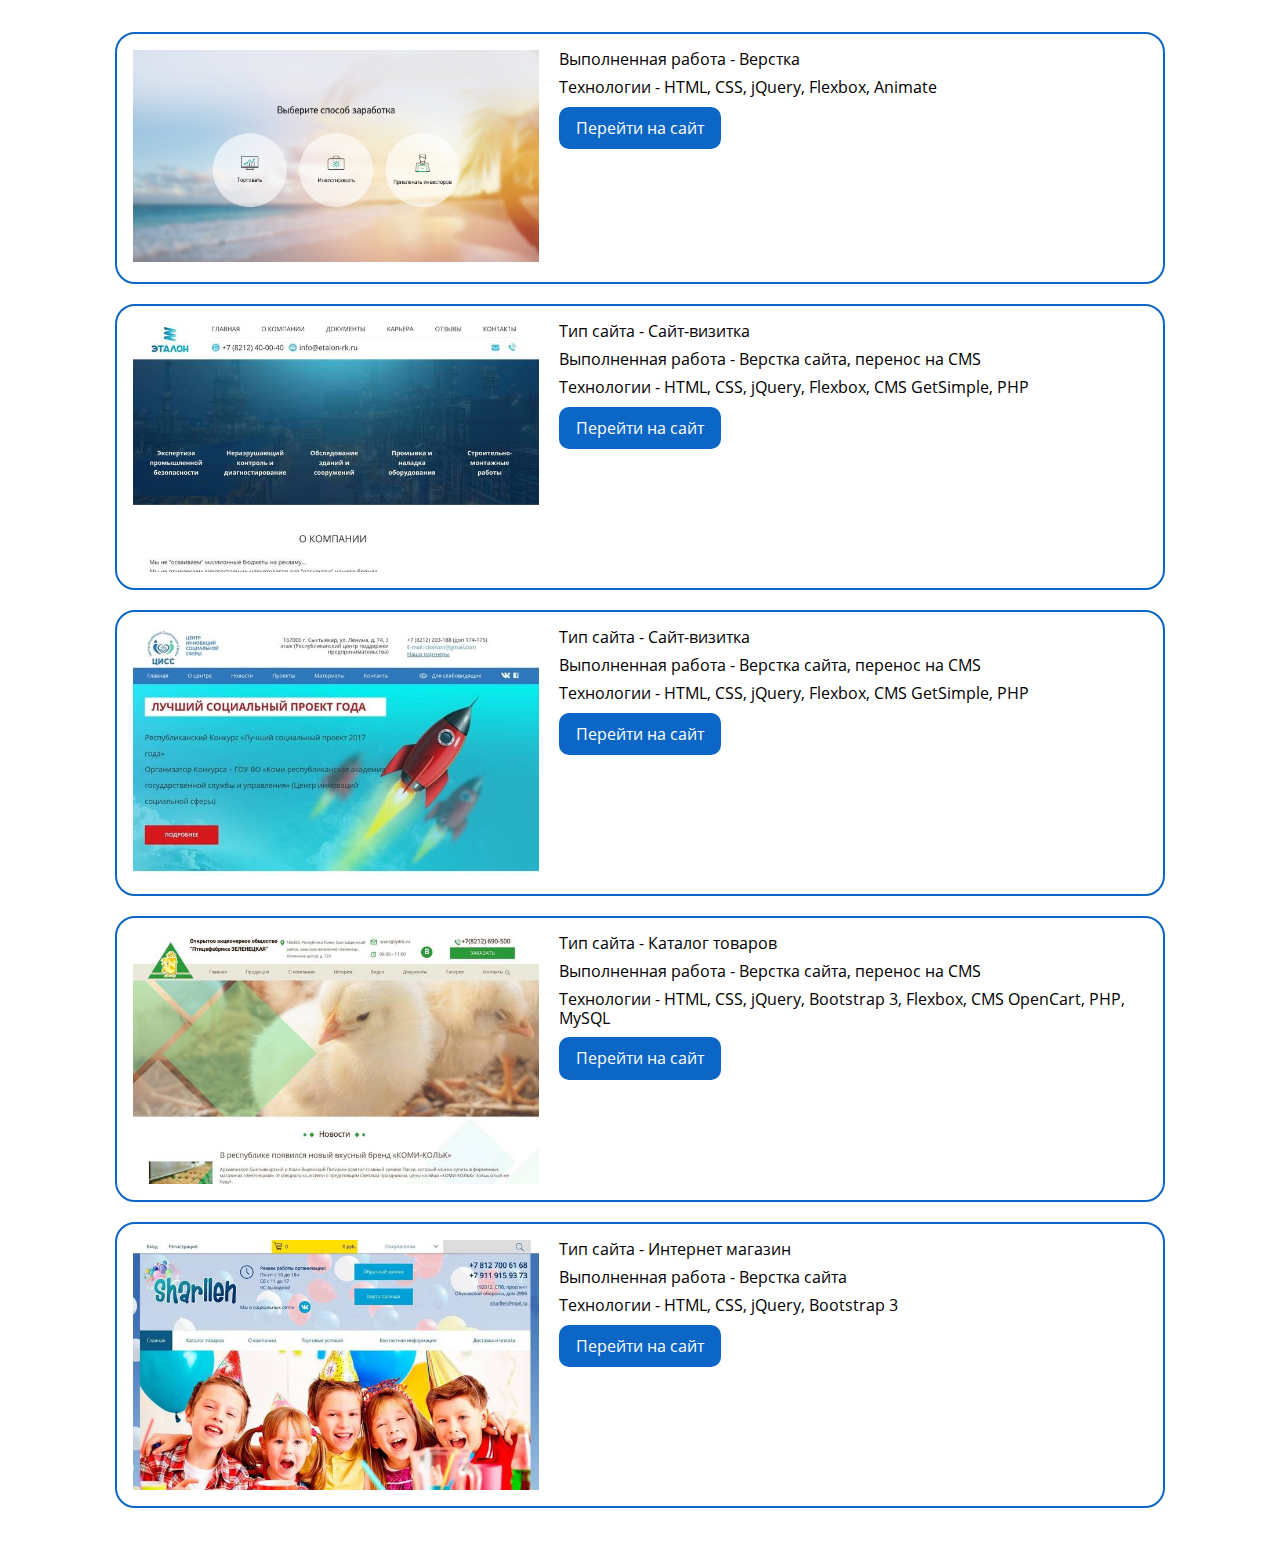
<file: index.html>
<!DOCTYPE html>
<html lang="en">

<head>
	<meta charset="UTF-8">
	<title>Портфолио</title>
	<meta name="viewport" content="width=device-width, initial-scale=1.0">
	
	<link rel="stylesheet" href="libs/normalize.min.css">
	<link rel="stylesheet" href="css/style.css">
</head>

<body>

	<div class="portfolio">
		<div class="container">

			<div class="portfolio__content">

				<div class="portfolio__item">
					<div class="portfolio__pic">
						<img class="portfolio__img" src="./img/sites/test-trade.jpg" alt="">
					</div>
					<div class="portfolio__desc">
						<div class="portfolio__work">Выполненная работа - Верстка</div>
						<div class="portfolio__tehno">Технологии - HTML, CSS, jQuery, Flexbox, Animate</div>
						<a class="portfolio__link" href="/portfolio/test-trade/" target="_blank">Перейти на сайт</a>
					</div>
				</div>

				<div class="portfolio__item">
					<div class="portfolio__pic">
						<img class="portfolio__img" src="./img/sites/etalon-rk.jpg" alt="">
					</div>
					<div class="portfolio__desc">
						<div class="portfolio__name">Тип сайта - Сайт-визитка</div>
						<div class="portfolio__work">Выполненная работа - Верстка сайта, перенос на CMS</div>
						<div class="portfolio__tehno">Технологии - HTML, CSS, jQuery, Flexbox, CMS GetSimple, PHP</div>
						<a class="portfolio__link" href="http://etalon-rk.ru/" target="_blank">Перейти на сайт</a>
					</div>
				</div>

				<div class="portfolio__item">
					<div class="portfolio__pic">
						<img class="portfolio__img" src="./img/sites/ciss.jpg" alt="">
					</div>
					<div class="portfolio__desc">
						<div class="portfolio__name">Тип сайта - Сайт-визитка</div>
						<div class="portfolio__work">Выполненная работа - Верстка сайта, перенос на CMS</div>
						<div class="portfolio__tehno">Технологии - HTML, CSS, jQuery, Flexbox, CMS GetSimple, PHP</div>
						<a class="portfolio__link" href="http://ciss.prh-test.ru/" target="_blank">Перейти на сайт</a>
					</div>
				</div>

				<div class="portfolio__item">
					<div class="portfolio__pic">
						<img class="portfolio__img" src="./img/sites/zelenec.jpg" alt="">
					</div>
					<div class="portfolio__desc">
						<div class="portfolio__name">Тип сайта - Каталог товаров</div>
						<div class="portfolio__work">Выполненная работа - Верстка сайта, перенос на CMS</div>
						<div class="portfolio__tehno">Технологии - HTML, CSS, jQuery, Bootstrap 3, Flexbox, CMS OpenCart, PHP, MySQL</div>
						<a class="portfolio__link" href="http://www.zpfrk.ru/" target="_blank">Перейти на сайт</a>
					</div>
				</div>

				<div class="portfolio__item">
					<div class="portfolio__pic">
						<img class="portfolio__img" src="./img/sites/sharllen.jpg" alt="">
					</div>
					<div class="portfolio__desc">
						<div class="portfolio__name">Тип сайта - Интернет магазин</div>
						<div class="portfolio__work">Выполненная работа - Верстка сайта</div>
						<div class="portfolio__tehno">Технологии - HTML, CSS, jQuery, Bootstrap 3</div>
						<a class="portfolio__link" href="http://sharllen.ru" target="_blank">Перейти на сайт</a>
					</div>
				</div>

			</div>
			<!-- /portfolio__content -->

		</div>
		<!-- /container -->
	</div>
	<!-- /portfolio -->

<!-- Yandex.Metrika counter -->
<script type="text/javascript" >
    (function (d, w, c) {
        (w[c] = w[c] || []).push(function() {
            try {
                w.yaCounter48487259 = new Ya.Metrika2({
                    id:48487259,
                    clickmap:true,
                    trackLinks:true,
                    accurateTrackBounce:true,
                    webvisor:true
                });
            } catch(e) { }
        });

        var n = d.getElementsByTagName("script")[0],
            s = d.createElement("script"),
            f = function () { n.parentNode.insertBefore(s, n); };
        s.type = "text/javascript";
        s.async = true;
        s.src = "https://mc.yandex.ru/metrika/tag.js";

        if (w.opera == "[object Opera]") {
            d.addEventListener("DOMContentLoaded", f, false);
        } else { f(); }
    })(document, window, "yandex_metrika_callbacks2");
</script>
<noscript><div><img src="https://mc.yandex.ru/watch/48487259" style="position:absolute; left:-9999px;" alt="" /></div></noscript>
<!-- /Yandex.Metrika counter -->

</body>

</html>
</file>
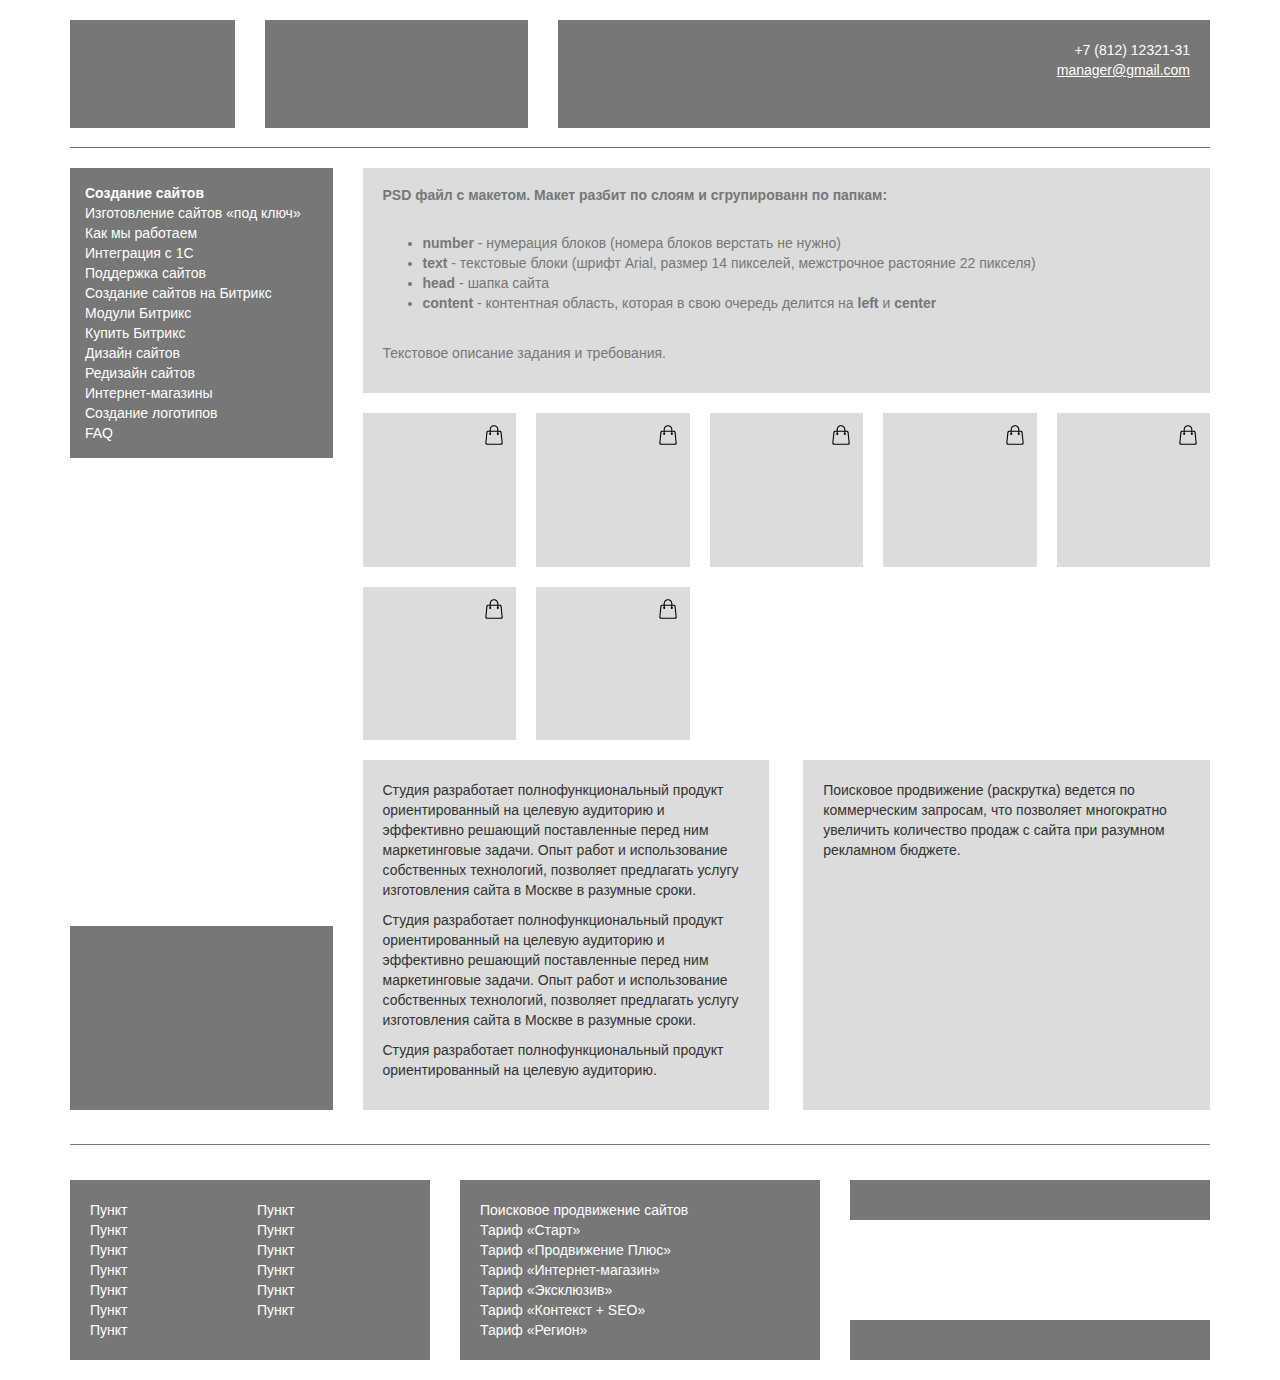
<file: portfolio/test-siluet/index.html>
<!DOCTYPE html>
<html lang="en">

<head>
	<meta charset="UTF-8">
	<title>Test siluetstudio</title>
	<meta name="viewport" content="width=device-width, initial-scale=1.0">
	<meta http-equiv="X-UA-Compatible" content="IE=edge">
	<link rel="stylesheet" href="libs/bootstrap.min.css">
	<link rel="stylesheet" href="css/style.css">

</head>

<body>

	<header class="header">
		<div class="container">
			<div class="row">

				<div class="col-sm-2">
					<div class="header__first dark">
					</div>
				</div>
				<div class="col-sm-3">
					<div class="header__second dark">
					</div>
				</div>
				<div class="col-sm-7">
					<div class="header__third dark">
						<ul class="contacts">
							<li><a class="phone" href="tel:+78121232131">+7 (812) 12321-31</a></li>
							<li><a class="email" href="mailto:manager@gmail.com">manager@gmail.com</a></li>
						</ul>

					</div>
				</div>


			</div>
			<!-- /row -->
		</div>
		<!-- /container -->
	</header>

	<div class="main-container">

		<div class="container">
			<div class="row">

				<div class="col-sm-3">
					<aside class="sidebar">
						<div class="sidebar__top dark sticker">
							<ul>
								<li><strong>Создание сайтов</strong></li>
								<li>Изготовление сайтов «под ключ»</li>
								<li>Как мы работаем</li>
								<li>Интеграция с 1С</li>
								<li>Поддержка сайтов</li>
								<li>Создание сайтов на Битрикс</li>
								<li>Модули Битрикс</li>
								<li>Купить Битрикс</li>
								<li>Дизайн сайтов</li>
								<li>Редизайн сайтов</li>
								<li>Интернет-магазины</li>
								<li>Создание логотипов</li>
								<li>FAQ</li>
							</ul>
						</div>

						<div class="sidebar__bottom dark"></div>
					</aside>
				</div>

				<div class="col-sm-9">
					<div class="main__content">

						<div class="main__info info light">
							<h3 class="info__title">PSD файл с макетом. Макет разбит по слоям и сгрупированн по папкам:</h3>
							<ul class="info__list">
								<li><strong>number</strong> - нумерация блоков (номера блоков верстать не нужно)</li>
								<li><strong>text</strong> - текстовые блоки (шрифт Arial, размер 14 пикселей, межстрочное растояние 22 пикселя)</li>
								<li><strong>head</strong> - шапка сайта</li>
								<li><strong>content</strong> - контентная область, которая в свою очередь делится на <strong>left</strong>  и <strong>center</strong></li>
							</ul>
							<p>Текстовое описание задания и требования.</p>

						</div>

						<div class="main__products products">
							<div class="products__content">
								<div class="col-sm-1-5">
									<div class="products__item">
										<div class="products__item-hidden">
											<div class="products__item-watch">Смотреть</div>
										</div>
									</div>
								</div>
								<div class="col-sm-1-5">
									<div class="products__item">
										<div class="products__item-hidden">
											<div class="products__item-watch">Смотреть</div>
										</div>
									</div>
								</div>
								<div class="col-sm-1-5">
									<div class="products__item">
										<div class="products__item-hidden">
											<div class="products__item-watch">Смотреть</div>
										</div>
									</div>
								</div>
								<div class="col-sm-1-5">
									<div class="products__item">
										<div class="products__item-hidden">
											<div class="products__item-watch">Смотреть</div>
										</div>
									</div>
								</div>
								<div class="col-sm-1-5">
									<div class="products__item">
										<div class="products__item-hidden">
											<div class="products__item-watch">Смотреть</div>
										</div>
									</div>
								</div>
								<div class="col-sm-1-5">
									<div class="products__item">
										<div class="products__item-hidden">
											<div class="products__item-watch">Смотреть</div>
										</div>
									</div>
								</div>
								<div class="col-sm-1-5">
									<div class="products__item">
										<div class="products__item-hidden">
											<div class="products__item-watch">Смотреть</div>
										</div>
									</div>
								</div>
							</div>
						</div>


						<div class="main__about about">
									<div class="about__item light">
										<p>Студия разработает полнофункциональный продукт ориентированный на целевую аудиторию и эффективно решающий поставленные перед ним маркетинговые задачи. Опыт работ и использование собственных технологий, позволяет предлагать услугу изготовления сайта в Москве в разумные сроки.</p>
										<p>Студия разработает полнофункциональный продукт ориентированный на целевую аудиторию и эффективно решающий поставленные перед ним маркетинговые задачи. Опыт работ и использование собственных технологий, позволяет предлагать услугу изготовления сайта в Москве в разумные сроки.</p>
										<p>Студия разработает полнофункциональный продукт ориентированный на целевую аудиторию.</p>
									</div>
									<div class="about__item light">
										<p>Поисковое продвижение (раскрутка) ведется по коммерческим запросам, что позволяет многократно увеличить количество продаж с сайта при разумном рекламном бюджете.</p>
									</div>

						</div>

					</div>
					<!-- /main__content  -->
				</div>



			</div>
			<!-- /row -->
		</div>
		<!-- /container -->



	</div>



	<footer class="footer">
		<div class="container">
			<div class="row">

				<div class="col-sm-4">
					<div class="footer__first dark">
						<ul>
							<li>Пункт</li>
							<li>Пункт</li>
							<li>Пункт</li>
							<li>Пункт</li>
							<li>Пункт</li>
							<li>Пункт</li>
							<li>Пункт</li>
							<li>Пункт</li>
							<li>Пункт</li>
							<li>Пункт</li>
							<li>Пункт</li>
							<li>Пункт</li>
							<li>Пункт</li>
						</ul>
					</div>
				</div>
				<div class="col-sm-4">
					<div class="footer__second dark">
						<ul>
							<li>Поисковое продвижение сайтов</li>
							<li>Тариф «Старт»</li>
							<li>Тариф «Продвижение Плюс»</li>
							<li>Тариф «Интернет-магазин»</li>
							<li>Тариф «Эксклюзив»</li>
							<li>Тариф «Контекст + SEO»</li>
							<li>Тариф «Регион»</li>
						</ul>
					</div>
				</div>
				<div class="col-sm-4">
					<div class="footer__third">
						<div class="footer__third-top dark"></div>
						<div class="footer__third-bottom dark"></div>
					</div>
				</div>

			</div>
			<!-- /row -->
		</div>
		<!-- /container -->
	</footer>

	<script src="libs/jquery.min.js"></script>
	<script src="libs/bootstrap.min.js"></script>
	<script src="libs/jquery.sticky.js"></script>
	<script src="js/scripts.js"></script>
</body>

</html>
</file>
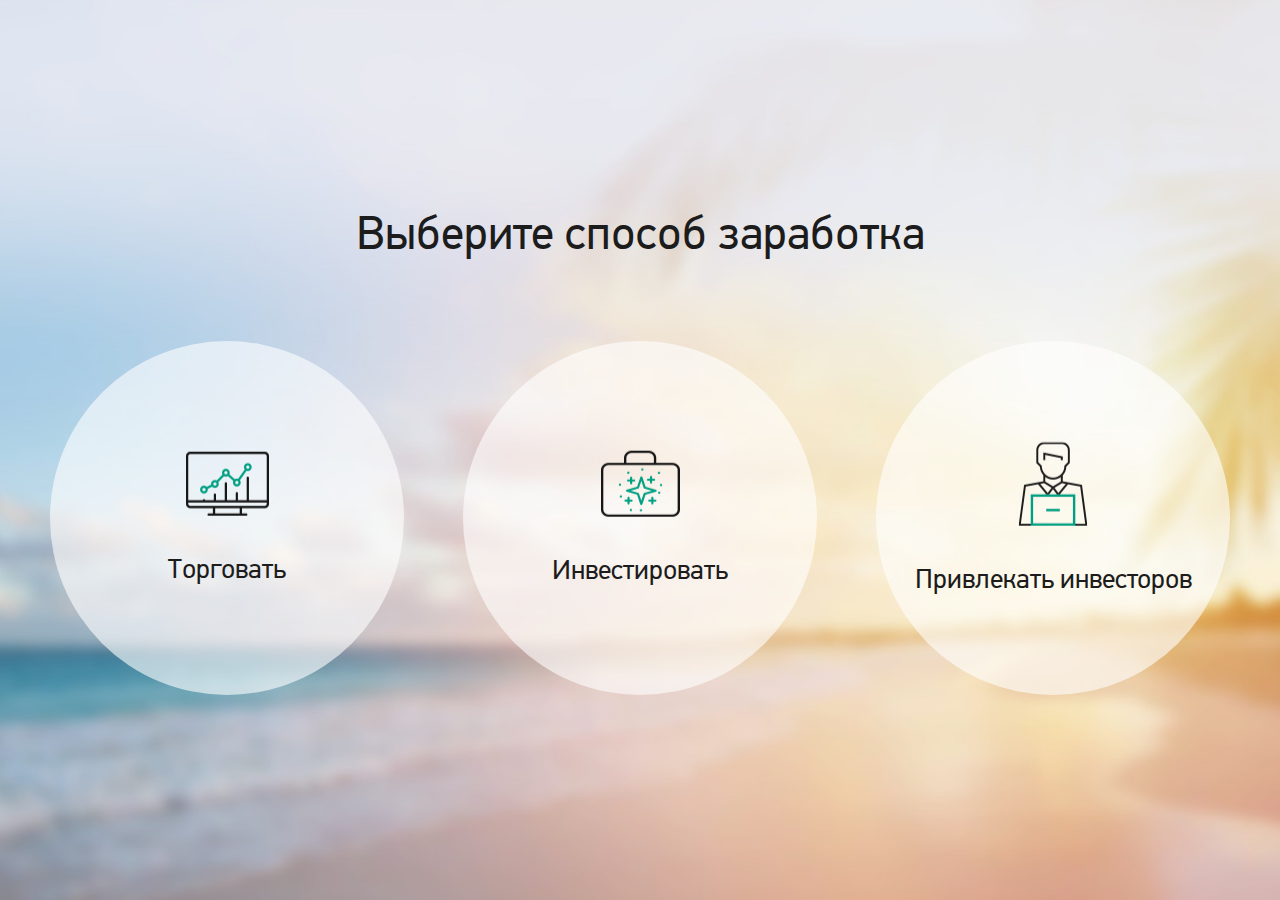
<file: portfolio/test-trade/index.html>
<!DOCTYPE html>
<html lang="en">

<head>
	<meta charset="UTF-8">
	<title>Test</title>
	<meta name="viewport" content="width=device-width, initial-scale=1.0">
	<link rel="stylesheet" href="libs/normalize.min.css">
	<link rel="stylesheet" href="libs/animate.css">
	<link rel="stylesheet" href="css/style.css">




</head>

<body>

	<div id="choose" class="choose">
		<div class="container">

			<div class="choose__content">

				<h2 class="choose__title">Выберите способ заработка</h2>

				<div class="choose__types types">

					<div class="types__item type-trade js-type-show">
						<div class="types__container">
							<div class="types__pic">
								<img class="types__img" src="./img/trade.png" alt="">
							</div>
							<div class="types__text">Торговать</div>
						</div>
					</div>
					<div class="types__item type-invest js-type-show">
						<div class="types__container">
							<div class="types__pic">
								<img class="types__img" src="./img/invest.png" alt="">
							</div>
							<div class="types__text">Инвестировать</div>
						</div>
					</div>
					<div class="types__item type-mans js-type-show">
						<div class="types__container">
							<div class="types__pic">
								<img class="types__img" src="./img/man.png" alt="">
							</div>
							<div class="types__text">Привлекать инвесторов</div>
						</div>
					</div>

				</div>
				<!-- /choose__types types -->

			</div>
			<!-- /choose__content -->

		</div>
		<!-- /container -->
	</div>
	<!-- /choose -->

	<div id="info" class="info">

		<div class="info__header">
			<div class="container">

				<div class="info__names">
					<div class="info__item info-trade">Торговать</div>
					<div class="info__item info-invest">Инвестировать</div>
					<div class="info__item info-mans">Привлекать инвесторов</div>
				</div>

			</div>
			<!-- /container -->
		</div>
		<!-- /info__header -->

		<div class="info__desc">

			<div class="container">

				<div class="desc desc-trade">
					<p class="desc__text">Если вы ищете пассивный доход и предпочитаете, чтобы деньги для вас зарабатывал тот, кто умеет это делать, тогда попробуйте ЛАММ. ЛАММ – это сервис копирования сделок успешных трейдеров. Доходность ни чем не ограничена!</p>
					<h3 class="desc__title">Как это работает</h3>
					<ul class="desc__list">
						<li class="desc__list-item">
							<div class="desc__list-number">1</div>
							<p class="desc__list-text">Вы выбираете управляющего из рейтинга по фильтру Options</p>
						</li>
						<li class="desc__list-item">
							<div class="desc__list-number">2</div>
							<p class="desc__list-text">Подключаете свой счет к счету Управляющего</p>
						</li>
						<li class="desc__list-item">
							<div class="desc__list-number">3</div>
							<p class="desc__list-text">На вашем счете начинается копирование сделок</p>
						</li>
						<li class="desc__list-item">
							<div class="desc__list-number">4</div>
							<p class="desc__list-text">Обратите внимание, что вы не перечисляете свои деньги Управляющему. Все ваши средства остаются на Вашем счете.</p>
						</li>
						<li class="desc__list-item">
							<div class="desc__list-number">5</div>
							<p class="desc__list-text">Вы можете подключиться к нескольким Управляющим одновременно.</p>
						</li>
						<li class="desc__list-item">
							<div class="desc__list-number">6</div>
							<p class="desc__list-text">Вы можете отключиться от Управляющих в любой момент.</p>
						</li>
					</ul>
					<a class="desc__link" href="javascript:void(0);">Продолжить</a>
				</div>

				<div class="desc desc-invest">
					<p class="desc__text">Инвестировать Lorem ipsum dolor sit amet, consectetur adipisicing elit. Consectetur esse impedit aliquid ea. Libero odit maiores culpa, quis id, provident eius, rerum delectus fugit autem voluptatem esse labore quae quia?</p>
					<h3 class="desc__title">Как это работает</h3>
					<ul class="desc__list">
						<li class="desc__list-item">
							<div class="desc__list-number">1</div>
							<p class="desc__list-text">Вы выбираете управляющего из рейтинга по фильтру Options</p>
						</li>
						<li class="desc__list-item">
							<div class="desc__list-number">2</div>
							<p class="desc__list-text">Подключаете свой счет к счету Управляющего</p>
						</li>
						<li class="desc__list-item">
							<div class="desc__list-number">3</div>
							<p class="desc__list-text">На вашем счете начинается копирование сделок</p>
						</li>
						<li class="desc__list-item">
							<div class="desc__list-number">4</div>
							<p class="desc__list-text">Обратите внимание, что вы не перечисляете свои деньги Управляющему. Все ваши средства остаются на Вашем счете.</p>
						</li>
						<li class="desc__list-item">
							<div class="desc__list-number">5</div>
							<p class="desc__list-text">Вы можете подключиться к нескольким Управляющим одновременно.</p>
						</li>
					</ul>
					<a class="desc__link" href="javascript:void(0);">Продолжить</a>
				</div>

				<div class="desc desc-mans">
					<p class="desc__text">Привлекать инвесторов Lorem ipsum dolor sit amet, consectetur adipisicing elit. Rem at tempore, dolor consectetur repellendus ipsa sed aliquid consequatur itaque veritatis.</p>
					<h3 class="desc__title">Как это работает</h3>
					<ul class="desc__list">
						<li class="desc__list-item">
							<div class="desc__list-number">1</div>
							<p class="desc__list-text">Вы выбираете управляющего из рейтинга по фильтру Options</p>
						</li>
						<li class="desc__list-item">
							<div class="desc__list-number">2</div>
							<p class="desc__list-text">Подключаете свой счет к счету Управляющего</p>
						</li>
						<li class="desc__list-item">
							<div class="desc__list-number">3</div>
							<p class="desc__list-text">На вашем счете начинается копирование сделок</p>
						</li>
						<li class="desc__list-item">
							<div class="desc__list-number">4</div>
							<p class="desc__list-text">Обратите внимание, что вы не перечисляете свои деньги Управляющему. Все ваши средства остаются на Вашем счете.</p>
						</li>
					</ul>
					<a class="desc__link" href="javascript:void(0);">Продолжить</a>
				</div>

			</div>
			<!-- /container -->

		</div>
		<!-- /info__desc -->

	</div>
	<!-- /info -->


	<script src="libs/jquery.min.js"></script>
	<script src="libs/jquery.nicescroll.min.js"></script>
	<script src="js/scripts.js"></script>



</body>

</html>
</file>
<file: css/style.css>
@font-face {
  font-family: 'Open Sans';
  src: url("../fonts/OpenSans-Regular.ttf"); }

*, *::after, *::before {
  box-sizing: border-box; }

body {
  font-family: 'Open Sans', Tahoma, sans-serif; }

html {
  font-size: 16px; }

@media all and (max-width: 992px) {
  html {
    font-size: 14px; } }

@media all and (max-width: 767px) {
  html {
    font-size: 12px; } }

.container {
  margin: 0 auto;
  padding: 0 10px; }

@media (min-width: 768px) {
  .container {
    width: 100%; } }

@media (min-width: 992px) {
  .container {
    width: 970px; } }

@media (min-width: 1200px) {
  .container {
    width: 1070px; } }

html {
  height: 100%; }

body {
  min-height: 100%;
  display: flex;
  flex-direction: column; }

.main-container {
  flex: 1 0 auto; }

h1,
h2,
h3,
h4,
h5,
h6 {
  margin-top: 0;
  margin-bottom: 0; }

ul {
  margin: 0;
  padding: 0; }

li {
  list-style: none; }

a {
  text-decoration: none; }
  a:hover {
    text-decoration: none; }
  a:focus {
    color: #fff; }

.portfolio {
  padding: 2rem 0; }
  .portfolio__item {
    display: -webkit-flex;
    display: -ms-flex;
    display: flex;
    margin-bottom: 20px;
    padding: 1rem;
    border-radius: 20px;
    border: 2px solid #0c66c5;
    transition: .3s all; }
  .portfolio__pic {
    flex-basis: 40%;
    overflow: hidden;
    max-height: 250px; }
  .portfolio__img {
    max-width: 100%; }
  .portfolio__desc {
    flex-basis: 60%;
    padding-left: 20px; }
  .portfolio__name {
    margin-bottom: 10px; }
  .portfolio__work {
    margin-bottom: 10px; }
  .portfolio__tehno {
    margin-bottom: 10px; }
  .portfolio__link {
    padding: 10px 15px;
    background: #0c66c5;
    color: #fff;
    display: inline-block;
    border: 2px solid #0c66c5;
    border-radius: 10px;
    transition: .3s all; }
    .portfolio__link:hover {
      background: #fff;
      color: #0c66c5; }

@media screen and (max-width: 500px) {
  .portfolio__item {
    flex-direction: column; }
  .portfolio__pic {
    flex-basis: 100%;
    margin-bottom: 20px; }
  .portfolio__desc {
    flex-basis: 100%;
    padding-left: 0; } }
</file>
<file: portfolio/test-siluet/css/style.css>
body {
  font-family: Arial, Tahoma, sans-serif; }

html {
  font-size: 14px;
  line-height: 22px; }

@media all and (max-width: 992px) {
  html {
    font-size: 14px; } }

@media all and (max-width: 767px) {
  html {
    font-size: 12px; } }

@media (min-width: 1450px) {
  .container {
    width: 1400px; } }

html, body {
  height: 100%; }

body {
  min-height: 100%;
  display: flex;
  flex-direction: column; }

.main-container {
  flex: 1 0 auto; }

h1,
h2,
h3,
h4,
h5,
h6 {
  margin-top: 0;
  margin-bottom: 0; }

ul {
  margin: 0;
  padding: 0; }

li {
  list-style: none; }

a {
  text-decoration: none; }
  a:hover {
    text-decoration: none; }
  a:focus {
    color: #fff; }

p {
  margin-top: 0; }

.dark {
  background: #777777; }

.light {
  background: #dcdcdc; }

.col-xs-1-5,
.col-sm-1-5,
.col-md-1-5,
.col-lg-1-5 {
  position: relative;
  min-height: 1px;
  padding-right: 10px;
  padding-left: 10px; }

.col-xs-1-5 {
  width: 20%;
  float: left; }

@media (min-width: 768px) {
  .col-sm-1-5 {
    width: 20%;
    float: left; } }

@media (min-width: 992px) {
  .col-md-1-5 {
    width: 20%;
    float: left; } }

@media (min-width: 1200px) {
  .col-lg-1-5 {
    width: 20%;
    float: left; } }

.ie-margin20 {
  margin-bottom: 20px; }

.header {
  padding-top: 20px;
  margin-bottom: 40px; }
  .header.fixed {
    position: fixed;
    width: 100%;
    z-index: 100;
    padding: 0;
    background: #dcdcdc;
    margin-bottom: 0; }
    .header.fixed .container:after {
      display: none; }
  .header__first, .header__second, .header__third {
    height: 108px; }
  .header__third {
    text-align: right;
    padding: 20px; }

.phone, .email {
  color: #fff;
  display: inline-block; }

.email {
  text-decoration: underline; }

.header .container, .main-container .container {
  position: relative; }
  .header .container:after, .main-container .container:after {
    content: "";
    position: absolute;
    height: 1px;
    background: #777;
    left: 15px;
    right: 15px;
    display: block; }

.header .container:after {
  bottom: -20px; }

.main-container .container:after {
  bottom: -35px; }

.main-container {
  padding-bottom: 35px;
  margin-bottom: 35px; }
  .main-container .container .row {
    display: -webkit-flex;
    display: -ms-flex;
    display: flex; }

.sidebar {
  position: relative;
  height: 100%;
  display: -webkit-flex;
  display: -ms-flex;
  display: flex;
  flex-direction: column; }
  .sidebar__top {
    padding: 15px;
    color: #fff; }
  .sidebar__bottom {
    height: 184px;
    width: 100%;
    margin-top: auto; }

.info {
  margin-bottom: 20px;
  padding: 20px;
  color: #777777; }
  .info__title {
    margin-bottom: 30px;
    font-weight: bold;
    font-size: 14px; }
  .info__list {
    padding-left: 40px;
    margin-bottom: 30px; }
    .info__list li {
      list-style: disc; }

.products {
  margin-bottom: 20px; }
  .products__content {
    margin-top: -20px;
    margin-left: -10px;
    margin-right: -10px; }
    .products__content:after {
      content: "";
      display: table;
      clear: both; }
  .products__item {
    margin-top: 20px;
    width: 100%;
    background-color: #dcdcdc;
    position: relative;
    cursor: pointer;
    transition: all .3s; }
    .products__item:after {
      content: "";
      position: absolute;
      height: 20px;
      width: 20px;
      display: block;
      top: 12px;
      right: 12px;
      background-image: url(../img/bag.svg); }
    .products__item::before {
      content: "";
      display: block;
      padding-top: 100%; }
    .products__item:hover .products__item-hidden {
      display: block; }
    .products__item-hidden {
      display: none; }
    .products__item-watch {
      width: 100%;
      padding: 10px 0;
      text-align: center;
      position: absolute;
      bottom: 0;
      left: 0;
      text-transform: uppercase;
      background: black;
      color: #fff;
      font-weight: bold; }

.about {
  display: -webkit-flex;
  display: -ms-flex;
  display: flex;
  justify-content: space-between; }
  .about__item {
    flex-basis: 48%;
    padding: 20px; }

.footer {
  padding-bottom: 20px; }
  .footer .container .row {
    display: -webkit-flex;
    display: -ms-flex;
    display: flex; }
  .footer__first, .footer__second, .footer__third-top, .footer__third-bottom {
    padding: 20px;
    color: #fff; }
  .footer__first ul {
    column-count: 2; }
  .footer__third {
    position: relative;
    height: 100%;
    display: -webkit-flex;
    display: -ms-flex;
    display: flex;
    flex-direction: column; }
  .footer__third-bottom {
    margin-top: auto; }

@media screen and (max-width: 767px) {
  .header__first, .header__second {
    display: none; }
  .header__third {
    height: auto;
    text-align: center; }
  .products {
    margin-top: 30px; }
  .sidebar {
    display: none; }
  .products__content {
    display: -webkit-flex;
    display: -ms-flex;
    display: flex;
    flex-wrap: wrap; }
  .col-sm-1-5 {
    width: 50%; }
  .footer .row {
    display: -webkit-flex;
    display: -ms-flex;
    display: flex;
    flex-wrap: wrap; }
    .footer .row > div {
      width: 100%;
      margin-bottom: 20px; }
  .footer__third-top {
    margin-bottom: 20px; }
  .footer__third-bottom {
    position: static; }
  .main-container .container .row {
    flex-direction: column; }
  .about {
    display: block; }
    .about__item {
      width: 100%; }
      .about__item:first-child {
        margin-bottom: 20px; } }
</file>
<file: portfolio/test-trade/css/style.css>
@font-face {
  font-family: 'PFDinTextPro';
  src: url(../fonts/PFDinTextPro2.ttf); }

*, *:before, *:after {
  -webkit-box-sizing: border-box;
  box-sizing: border-box; }

html, body {
  height: 100%; }

body {
  font-family: 'PFDinTextPro', Tahoma, sans-serif;
  color: #1c1c1c; }

html {
  font-size: 16px; }

@media all and (max-width: 992px) {
  html {
    font-size: 16px; } }

@media all and (max-width: 767px) {
  html {
    font-size: 14px; } }

.container {
  margin: 0 auto;
  padding: 0 10px; }

@media (min-width: 768px) {
  .container {
    width: 100%; } }

@media (min-width: 992px) {
  .container {
    width: 970px; } }

@media (min-width: 1200px) {
  .container {
    width: 1200px; } }

h1,
h2,
h3,
h4,
h5,
h6 {
  margin-top: 0;
  margin-bottom: 0; }

ul {
  margin: 0;
  padding: 0; }

li {
  list-style: none; }

p {
  margin-top: 0;
  margin-bottom: 1rem; }

a {
  text-decoration: none; }
  a:hover {
    text-decoration: none; }
  a:focus {
    color: #fff; }

.choose {
  background: url(../img/choose-bg.jpg) center center;
  height: 100vh;
  width: 100%;
  background-size: cover;
  overflow: hidden; }
  .choose--hide {
    position: absolute;
    width: 100%;
    z-index: 1; }
  .choose .container {
    height: 100%;
    display: -ms-flex;
    display: -webkit-box;
    display: -ms-flexbox;
    display: flex; }
  .choose__content {
    margin: auto 0;
    width: 100%; }
  .choose__title {
    margin-bottom: 5rem;
    font-size: 3rem;
    font-weight: 300;
    text-align: center; }
  .choose__types {
    display: -ms-flex;
    display: -webkit-box;
    display: -ms-flexbox;
    display: flex; }

.types {
  display: -ms-flex;
  display: -webkit-box;
  display: -ms-flexbox;
  display: flex;
  -webkit-box-pack: justify;
  -ms-flex-pack: justify;
  justify-content: space-between; }
  .types__item {
    -ms-flex-preferred-size: 30%;
    flex-basis: 30%;
    background: rgba(255, 255, 255, 0.6);
    position: relative;
    border-radius: 50%;
    cursor: pointer; }
    .types__item::before {
      content: "";
      display: block;
      padding-top: 100%; }
    .types__item:after {
      display: none;
      position: absolute;
      content: "";
      top: 2%;
      left: 2%;
      width: 96%;
      height: 96%;
      border: 1px solid #00b0a2;
      border-radius: 50%; }
    .types__item:hover:after {
      display: block; }
  .types__container {
    position: absolute;
    top: 50%;
    left: 50%;
    -webkit-transform: translate(-50%, -50%);
    transform: translate(-50%, -50%);
    width: 100%;
    text-align: center;
    border: 1px solid transparent;
    -webkit-transition: .3s;
    transition: .3s; }
  .types__pic {
    margin-bottom: 2rem; }
  .types__text {
    font-size: 1.75rem;
    font-weight: 300; }

.info {
  display: none;
  background: url(../img/info-bg.jpg) right bottom no-repeat;
  min-height: 100%;
  width: 100%;
  background-size: cover;
  background-attachment: fixed;
  z-index: 2; }
  .info__header {
    position: relative; }
    .info__header:after {
      position: absolute;
      content: "";
      bottom: 0;
      height: 2px;
      width: 100%;
      background-color: #b5b5b5;
      opacity: 0.75; }
  .info__names {
    display: -ms-flex;
    display: -webkit-box;
    display: -ms-flexbox;
    display: flex; }
  .info__item {
    position: relative;
    -ms-flex-preferred-size: 33.333%;
    flex-basis: 33.333%;
    text-align: center;
    font-size: 1.75rem;
    color: #2e2e2e;
    opacity: 0.8;
    padding: 45px 0;
    cursor: pointer;
    -webkit-transition: all .3s;
    transition: all .3s;
    z-index: 2; }
    .info__item:hover {
      color: #009e82;
      opacity: 1; }
      .info__item:hover:after {
        display: block; }
    .info__item:after {
      display: none;
      position: absolute;
      content: "";
      bottom: 1px;
      left: 0;
      height: 1px;
      width: 100%;
      background-color: #009e82;
      opacity: 0.75; }
    .info__item--active {
      color: #009e82;
      opacity: 1; }
      .info__item--active:after {
        display: block; }
  .info__desc {
    padding-bottom: 40px; }

.desc {
  margin-top: 40px;
  width: 60%;
  display: none; }
  .desc--active {
    display: block; }
  .desc__text {
    font-size: 1.125rem;
    font-weight: 300;
    margin-bottom: 40px; }
  .desc__title {
    margin-bottom: 30px;
    font-size: 1.5rem;
    font-weight: 300; }
  .desc__list {
    margin-bottom: 40px; }
    .desc__list-item {
      display: -ms-flex;
      display: -webkit-box;
      display: -ms-flexbox;
      display: flex;
      -webkit-box-align: center;
      -ms-flex-align: center;
      align-items: center;
      position: relative;
      margin-bottom: 20px; }
      .desc__list-item:last-child {
        margin-bottom: 0; }
    .desc__list-number {
      position: absolute;
      color: #00b596;
      font-size: 2rem; }
    .desc__list-text {
      padding-left: 25px;
      font-size: 1.125rem;
      margin-bottom: 0; }
  .desc__link {
    display: inline-block;
    color: #fff;
    padding: 15px 30px;
    background-color: #009e82;
    font-size: 1.125rem;
    font-weight: 500;
    border-radius: 3px;
    -webkit-transition: all .3s;
    transition: all .3s; }
    .desc__link:hover {
      background-color: #006b58; }

@media screen and (max-width: 1200px) {
  .types__text {
    font-size: 1rem; }
  .types__img {
    max-width: 55px; }
  .desc {
    background: rgba(255, 255, 255, 0.7);
    padding: 15px; } }

@media screen and (max-width: 992px) {
  .desc {
    width: 100%; }
  .info__item {
    font-size: 1.2rem;
    padding: 2rem 0; } }

@media screen and (max-width: 767px) {
  .choose__content {
    margin-top: 45px; }
  .choose__title {
    margin-bottom: 30px;
    font-size: 36px; }
  .types {
    display: block; }
    .types__item {
      -ms-flex-preferred-size: 100%;
      flex-basis: 100%;
      width: 100%;
      border-radius: 0;
      margin-bottom: 13px;
      position: relative; }
      .types__item:before {
        display: none; }
      .types__item:after {
        display: block;
        background: url(../img/arrow.png) 0 0 no-repeat;
        position: absolute;
        content: "";
        width: 19px;
        height: 10px;
        top: 50%;
        left: auto;
        -webkit-transform: translateY(-50%);
        transform: translateY(-50%);
        right: 15px;
        border: none; }
      .types__item:last-child {
        margin-bottom: 0; }
      .types__item--active:after {
        -webkit-transform: translateY(-50%) rotate(180deg);
        transform: translateY(-50%) rotate(180deg); }
    .types__pic {
      margin-right: 19px;
      margin-bottom: 0;
      width: 36px; }
    .types__img {
      max-width: 100%;
      max-height: 30px; }
    .types__container {
      position: static;
      border-radius: 0;
      width: 100%;
      top: 0;
      left: 0;
      display: -ms-flex;
      display: -webkit-box;
      display: -ms-flexbox;
      display: flex;
      -webkit-transform: none;
      transform: none;
      -webkit-box-align: center;
      -ms-flex-align: center;
      align-items: center;
      padding: 20px; }
    .types__text {
      font-size: 19px; }
  .info {
    background: #f3f2da; }
    .info__header {
      display: none; }
    .info__desc {
      padding-top: 45px;
      padding-bottom: 0; }
      .info__desc .container {
        padding: 0; }
      .info__desc .types__item {
        width: 95%;
        margin-left: auto;
        margin-right: auto; }
  .desc {
    position: relative;
    margin-top: 0;
    margin-bottom: 40px;
    padding: 20px 15px;
    z-index: 10;
    background: none; }
    .desc:last-child {
      margin-bottom: 0; } }

@media screen and (max-width: 450px) {
  .desc {
    padding-bottom: 300px; }
    .desc:after {
      position: absolute;
      content: "";
      background: url(../img/info-bg-mobile.png) right bottom no-repeat;
      background-size: cover;
      height: 315px;
      width: 100%;
      bottom: 0;
      left: 0;
      z-index: -1; } }
</file>
